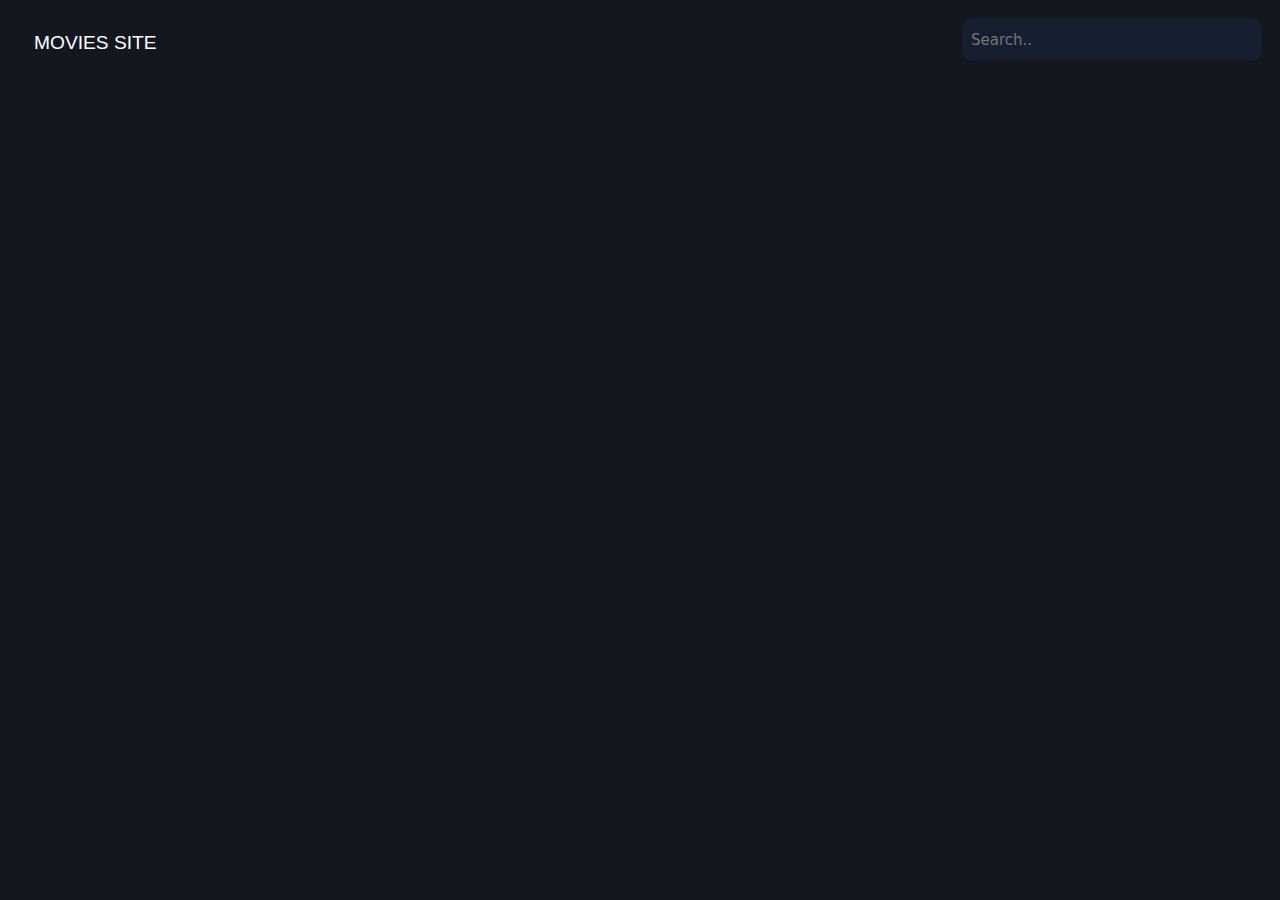
<file: index.html>
<!DOCTYPE html>
<html lang="en">
  <head>
    <meta charset="UTF-8" />
    <meta name="viewport" content="width=device-width, initial-scale=1.0" />
    <title>Movies Site</title>
    <link rel="stylesheet" href="styles.css" />
  </head>
  <body>
    <div class="topnav">
      <a href="" class="active">Movies Site</a>
      <div class="search-container">
        <form role="search" id="form">
          <input type="search" name="q" id="query" placeholder="Search.." />
        </form>
      </div>
    </div>

    <section id="section"></section>
    <script src="script.js"></script>
  </body>
</html>
</file>
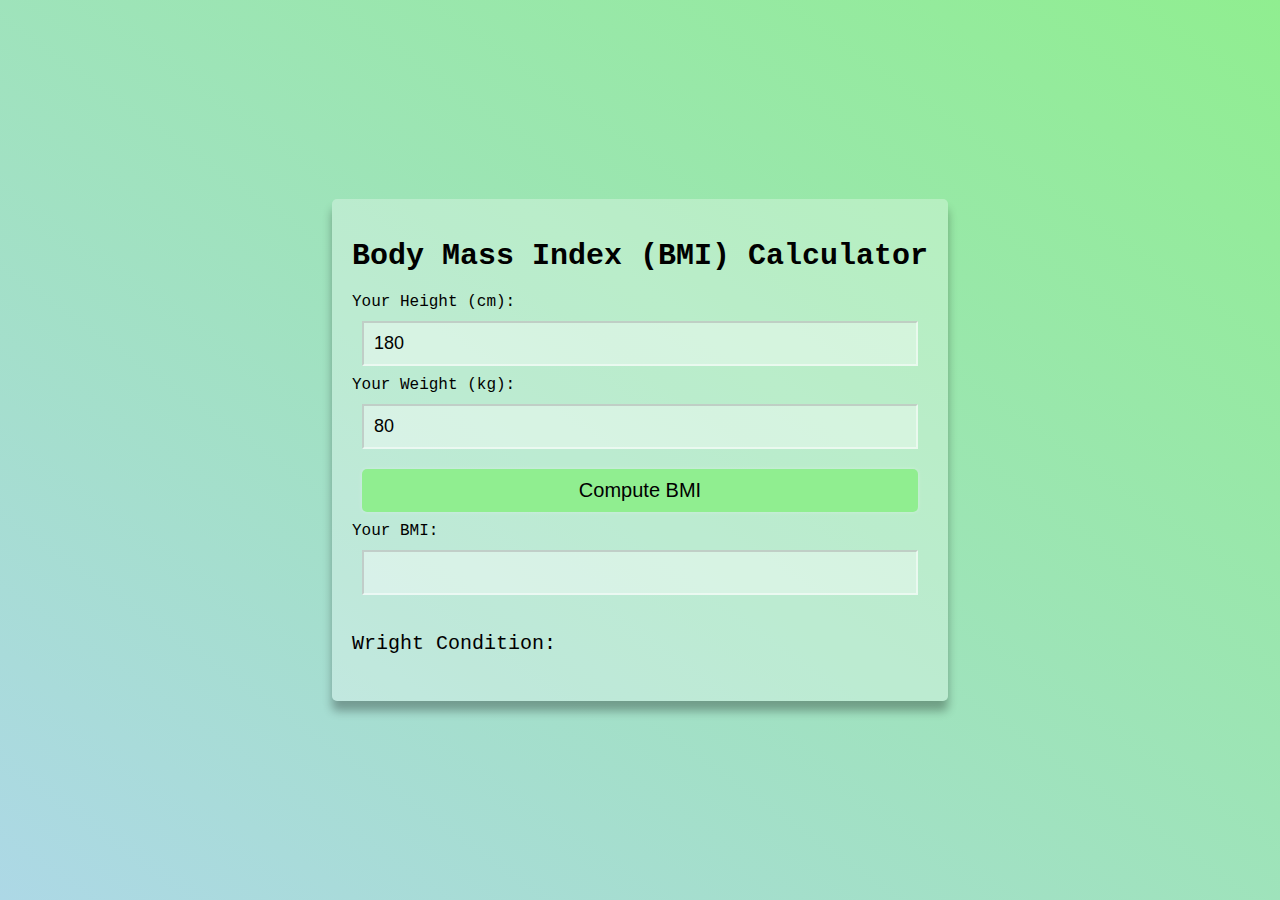
<file: BMI-calculator/Index.html>
<!DOCTYPE html>
<html lang="en">
  <head>
    <meta charset="UTF-8" />
    <meta name="viewport" content="width=device-width, initial-scale=1.0" />
    <title>BMI Calculator</title>
    <link rel="stylesheet" href="styles.css" />
  </head>
  <body>
    <div class="container">
      <h1 class="heading">Body Mass Index (BMI) Calculator</h1>
      Your Height (cm):
      <input
        type="number"
        class="input"
        id="height"
        value="180"
        min="0"
        placeholder="Enter your height in cm"
      />
      Your Weight (kg):
      <input
        type="number"
        class="input"
        id="weight"
        value="80"
        min="0"
        placeholder="Enter your weight in kg"
      />
      <button class="btn" id="btn">Compute BMI</button>
      Your BMI:
      <input disabled type="text" class="input" id="bmi-result" />
      <h4 class="info-text">
        Wright Condition: <span id="weight-condition"></span>
      </h4>
    </div>
    <script src="script.js"></script>
  </body>
</html>
</file>
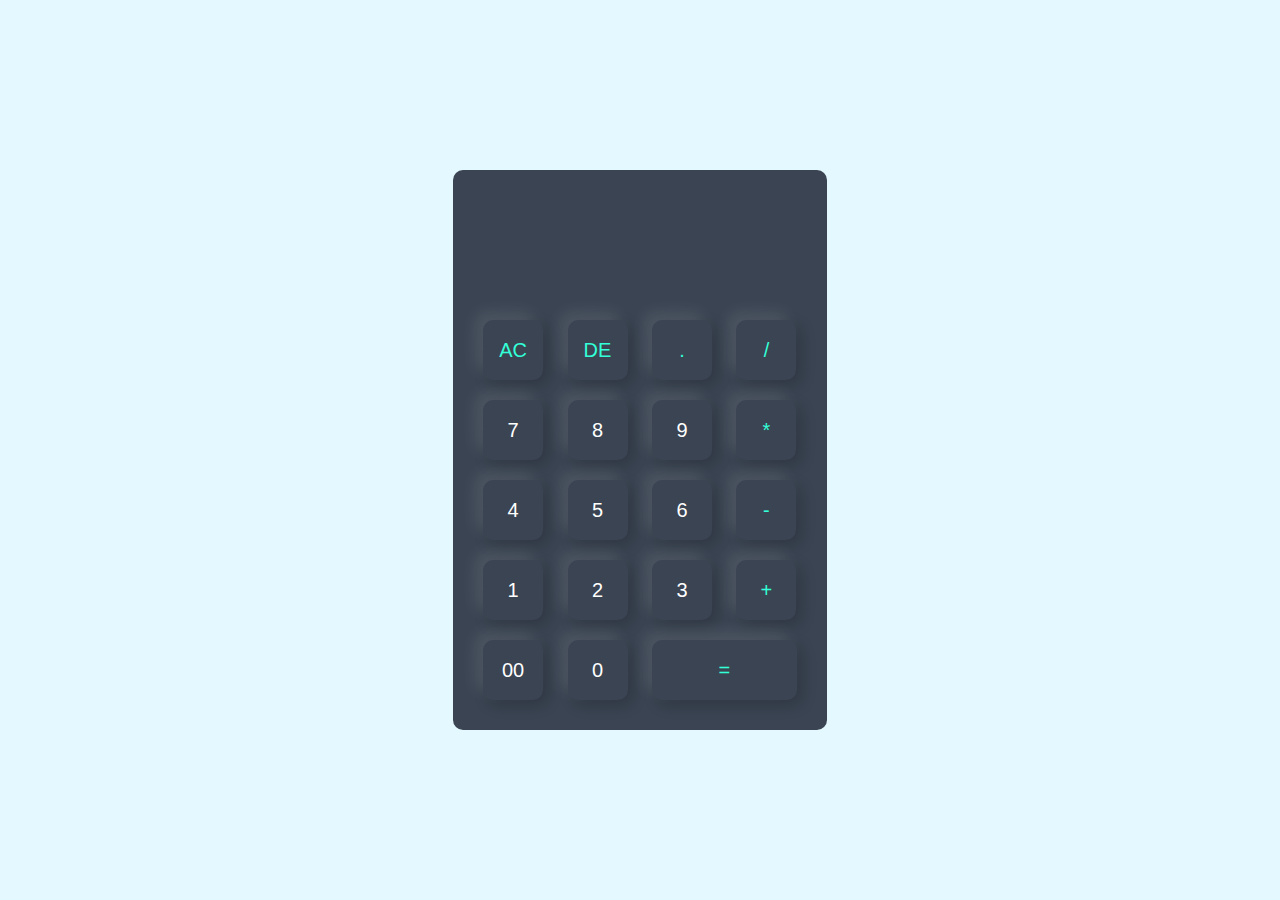
<file: Calculator/index.html>
<!DOCTYPE html>
<html lang="en">
  <head>
    <meta charset="UTF-8" />
    <meta name="viewport" content="width=device-width, initial-scale=1.0" />
    <title>Calculator Using JavaScript</title>
    <link rel="stylesheet" href="styles.css" />
  </head>
  <body>
    <div class="container">
      <div class="calculator">
        <form>
          <div class="display">
            <input type="text" name="display" id="display" readonly />
          </div>
          <div>
            <input
              type="button" 
              value="AC"
              onclick="display.value = '' "
              class="operator"
            />
            <input
              type="button"
              value="DE"
              onclick="display.value = display.value.toString().slice(0,-1)"
              class="operator"
            />
            <input
              type="button"
              value="."
              onclick="display.value += '.' "
              class="operator"
            />
            <input
              type="button"
              value="/"
              onclick="display.value += '÷' "
              class="operator"
            />
          </div>
          <div>
            <input type="button" value="7" onclick="display.value += '7' " />
            <input type="button" value="8" onclick="display.value += '8' " />
            <input type="button" value="9" onclick="display.value += '9' " />
            <input
              type="button"
              value="*"
              onclick="display.value += '×' "
              class="operator"
            />
          </div>
          <div>
            <input type="button" value="4" onclick="display.value += '4' " />
            <input type="button" value="5" onclick="display.value += '5' " />
            <input type="button" value="6" onclick="display.value += '6' " />
            <input
              type="button"
              value="-"
              onclick="display.value += '-' "
              class="operator"
            />
          </div>
          <div>
            <input type="button" value="1" onclick="display.value += '1' " />
            <input type="button" value="2" onclick="display.value += '2' " />
            <input type="button" value="3" onclick="display.value += '3' " />
            <input
              type="button"
              value="+"
              onclick="display.value += '+' "
              class="operator"
            />
          </div>
          <div>
            <input type="button" value="00" onclick="display.value += '00' " />
            <input type="button" value="0" onclick="display.value += '0' " />
            <input
              type="button"
              value="="
              class="equal operator"
              onclick="
              try {
                let value = display.value;
                if (value.includes('×')) { value = value.replace(/×/g, '*'); }
                if (value.includes('÷')) { value = value.replace(/÷/g, '/'); }
                display.value = eval(value);
              } catch (err) {
                display.value = 'Error';
              }
              "
            />
          </div>
        </form>
      </div>
    </div>
  </body>
  <script>
    const display = document.getElementById('display');
    let isResultDisplayed = false;

    const numberButtons = document.querySelectorAll(
      'input[type="button"]:not(.operator):not(.equal)'
    );

    numberButtons.forEach((btn) => {
      btn.addEventListener('click', () => {
        if (isResultDisplayed) {
          display.value = '';
          isResultDisplayed = false;
        }
      });
    });

    const equalButton = document.querySelector('.equal');
    equalButton.addEventListener('click', () => {
      isResultDisplayed = true;
    });
  </script>
</html>
</file>
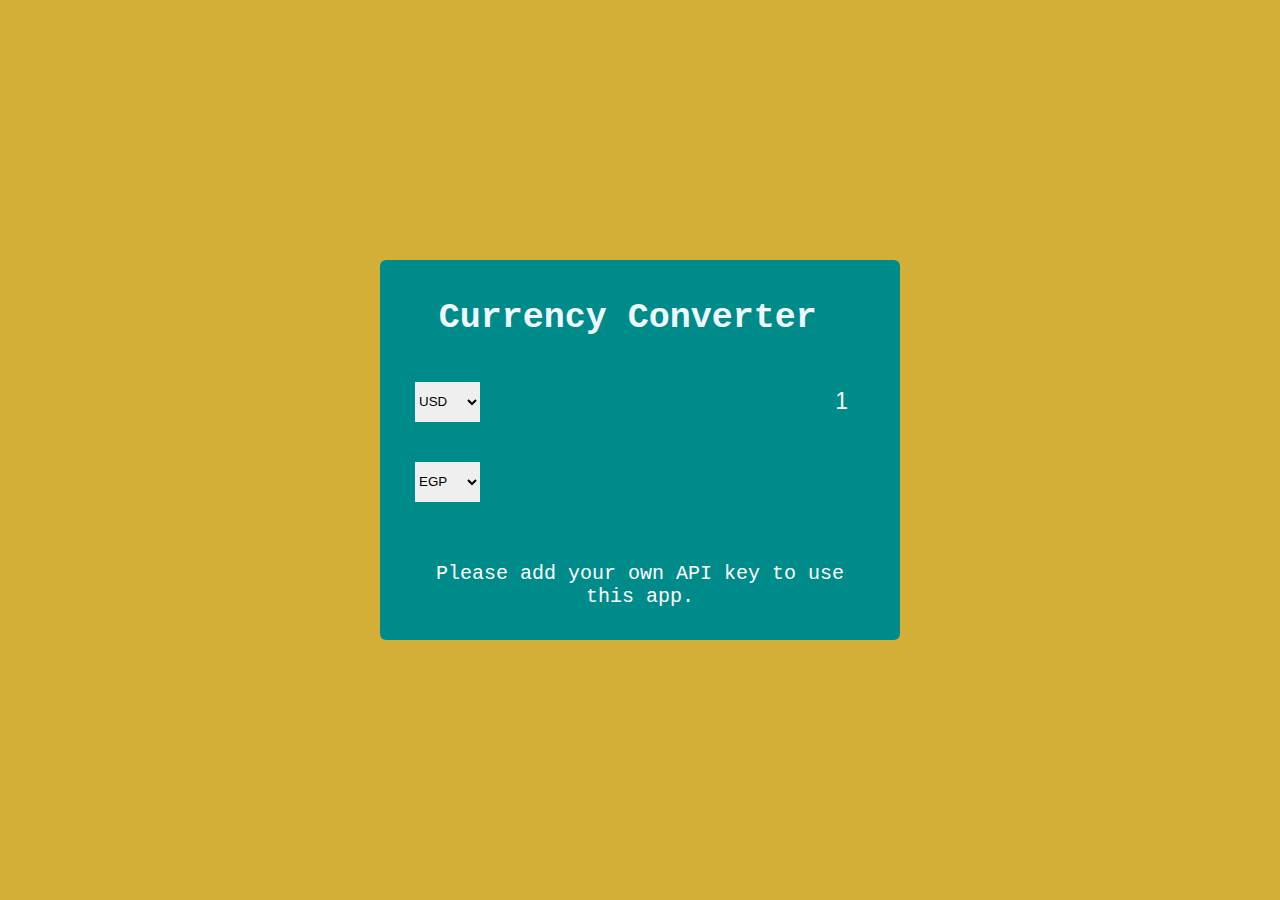
<file: Currency Converter/index.html>
<!DOCTYPE html>
<html lang="en">
  <head>
    <meta charset="UTF-8" />
    <meta name="viewport" content="width=device-width, initial-scale=1.0" />
    <title>Currency Converter</title>
    <link rel="stylesheet" href="styles.css" />
  </head>
  <body>
    <div class="container">
      <h1>Currency Converter</h1>
      <div class="currency-container">
        <select id="currency-first">
          <option value="USD" selected>USD</option>
          <option value="AUD">AUD</option>
          <option value="CAD">CAD</option>
          <option value="EGP">EGP</option>
          <option value="EUR">EUR</option>
          <option value="GBP">GBP</option>
          <option value="INR">INR</option>
          <option value="JPY">JPY</option>
        </select>
        <input type="number" id="worth-first" value="1" min="0" />
      </div>
      <div class="currency-container">
        <select id="currency-second">
          <option value="USD" selected>USD</option>
          <option value="AUD">AUD</option>
          <option value="CAD">CAD</option>
          <option value="EGP" selected>EGP</option>
          <option value="EUR">EUR</option>
          <option value="GBP">GBP</option>
          <option value="INR">INR</option>
          <option value="JPY">JPY</option>
        </select>
        <input type="number" id="worth-second" disabled />
      </div>
      <p class="exchange-rate" id="exchange-rate">1 USD : 138.582 JPY</p>
    </div>
    <script src="script.js"></script>
  </body>
</html>
</file>
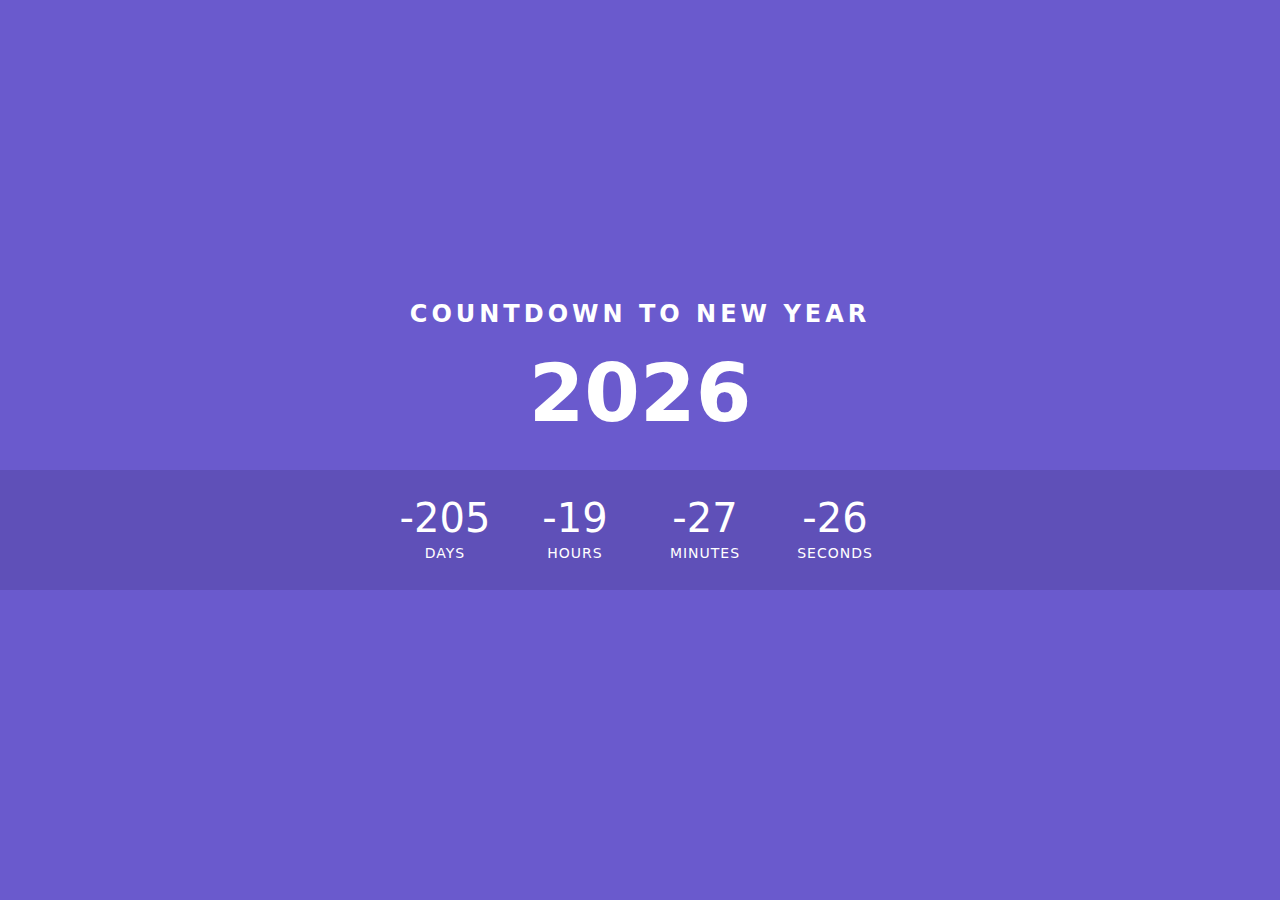
<file: new-year-countdown/index.html>
<!DOCTYPE html>
<html lang="en">
  <head>
    <meta charset="UTF-8" />
    <meta name="viewport" content="width=device-width, initial-scale=1.0" />
    <title>Live New Year CountDown</title>
    <link rel="stylesheet" href="styles.css" />
  </head>
  <body>
    <h2>CountDown To New Year</h2>
    <div class="year">2026</div>
    <div class="countdown">
      <div id="day">00</div>
      <div id="hour">00</div>
      <div id="minute">00</div>
      <div id="second">00</div>
    </div>
    <script src="script.js"></script>
  </body>
</html>
</file>
<file: styles.css>
* {
  box-sizing: border-box;
}

body {
  background-color: #131720;
  font-family: sans-serif;
}

h3 {
  color: white;
  font-weight: 100;
}

.topnav {
  overflow: hidden;
  background-color: #131720;
  padding: 10px;
}

.topnav a {
  float: left;
  display: block;
  color: white;
  text-align: center;
  padding: 14px 16px;
  text-decoration: none;
  font-size: 1.2rem;
  text-transform: uppercase;
}

.topnav .search-container {
  float: right;
}

form {
  background-color: #151f30;
  width: 300px;
  height: 43px;
  border-radius: 11px;
  display: flex;
  align-items: center;
}

input {
  all: unset;
  font: 15px system-ui;
  color: #fff;
  height: 100%;
  width: 100%;
  padding: 6px 9px;
}

.thumbnail {
  height: 350px;
  width: 300px;
  border-radius: 19px;
}

.column {
  float: left;
  width: 25%;
  padding: 10px 10px;
}

.card {
  border-radius: 19px;
  padding: 15px;
  text-align: center;
  background-color: #151f30;
}
</file>
<file: BMI-calculator/styles.css>
body {
  margin: 0;
  background: linear-gradient(to left bottom, lightgreen, lightblue);
  display: flex;
  min-height: 100vh;
  justify-content: center;
  align-items: center;
  font-family: 'Courier New', Courier, monospace;
}

.container {
  background-color: rgba(255, 255, 255, 0.3);
  padding: 20px;
  display: flex;
  flex-direction: column;
  border-radius: 5px;
  box-shadow: 0 10px 10px rgba(0, 0, 0, 0.3);
  margin: 5px;
}

.heading {
  font-size: 30px;
}

.input {
  padding: 10px;
  font-size: 18px;
  background: rgba(255, 255, 255, 0.4);
  border-color: rgba(255, 255, 255, 0.5);
  margin: 10px;
}

.btn {
  background-color: lightgreen;
  border: none;
  padding: 10px 20px;
  border-radius: 5px;
  margin: 10px;
  font-size: 20px;
  box-shadow: 0 0 4px rgba(255, 255, 255, 0.3);
  cursor: pointer;
}

.btn:hover {
  box-shadow: 0 0 8px rgba(41, 40, 40, 0.3);
  transition: all 200ms ease;
}

.info-text {
  font-size: 20px;
  font-weight: 500;
}
</file>
<file: Calculator/styles.css>
* {
  margin: 0;
  padding: 0;
  font-family: 'Poppins', sans-serif;
  box-sizing: border-box;
}

.container {
  width: 100%;
  height: 100vh;
  background: #e3f9ff;
  display: flex;
  align-items: center;
  justify-content: center;
}
.calculator {
  background: #3a4452;
  padding: 20px;
  border-radius: 10px;
}

.calculator form input {
  border: 0;
  outline: 0;
  width: 60px;
  height: 60px;
  border-radius: 10px;
  box-shadow: -8px -8px 15px rgb(255, 255, 255, 0.1),
    5px 5px 15px rgb(0, 0, 0, 0.2);
  background: transparent;
  font-size: 20px;
  color: #fff;
  cursor: pointer;
  margin: 10px;
}

form .display {
  display: flex;
  justify-content: flex-end;
  margin: 20px 0;
}

form .display input {
  text-align: right;
  flex: 1;
  font-size: 45px;
  box-shadow: none;
}
form input.equal {
  width: 145px;
}

form input.operator {
  color: #33ffd8;
}
</file>
<file: Currency Converter/styles.css>
body {
  background-color: #d4af37;
  font-family: 'Courier New', Courier, monospace;
  display: flex;
  height: 100vh;
  justify-content: center;
  align-items: center;
  margin: 0;
  padding: 0;
}
h1 {
  text-align: center;
  font-size: 35px;
  width: 95%;
}

.container {
  width: 490px;
  height: 350px;
  background-color: darkcyan;
  border-radius: 6px;
  color: aliceblue;
  padding: 15px;
}

.currency-container {
  padding: 20px;
  display: flex;
  justify-content: space-between;
}

#currency-first,
#currency-second {
  width: 65px;
  height: 40px;
  border: none;
  color: black;
}

#worth-first,
#worth-second {
  width: 350px;
  background: transparent;
  color: rgb(248, 249, 250);
  border: 0;
  text-align: right;
  font-size: 23px;
}

p {
  display: flex;
  padding: 20px;
  text-align: center;
  justify-content: center;
  font-size: 20px;
  color: white;
  font-weight: 500px;
}

select:focus,input:focus {
  outline: 0;
}
</file>
<file: new-year-countdown/styles.css>
body {
  margin: 0;
  display: flex;
  flex-direction: column;
  align-items: center;
  height: 100vh;
  justify-content: center;
  font-family: system-ui, -apple-system, BlinkMacSystemFont, 'Segoe UI', Roboto,
    Oxygen, Ubuntu, Cantarell, 'Open Sans', 'Helvetica Neue', sans-serif;
  background-color: slateblue;
  overflow: hidden;
}

h2 {
  color: white;
  text-transform: uppercase;
  letter-spacing: 4px;
  text-align: center;
}

.year {
  font-size: 5em;
  color: white;
  font-weight: bold;
}

.countdown {
  margin: 30px;
  background-color: rgba(0, 0, 0, 0.1);
  width: 100%;
  color: white;
  height: 120px;
  display: flex;
  justify-content: center;
  align-items: center;
}

.countdown div {
  margin: 0 15px;
  font-size: 2.5em;
  font-weight: 500;
  margin-top: -25px;
  position: relative;
  text-align: center;
  width: 100px;
}

.countdown div::before {
  content: '';
  position: absolute;
  bottom: -30px;
  left: 0;
  font-size: 0.35em;
  line-height: 35px;
  text-transform: uppercase;
  letter-spacing: 1px;
  font-weight: 500;
  width: 100px;
  height: 35px;
}

.countdown #day::before {
  content: 'Days';
}
.countdown #hour::before {
  content: 'Hours';
}
.countdown #minute::before {
  content: 'Minutes';
}
.countdown #second::before {
  content: 'Seconds';
}
</file>
